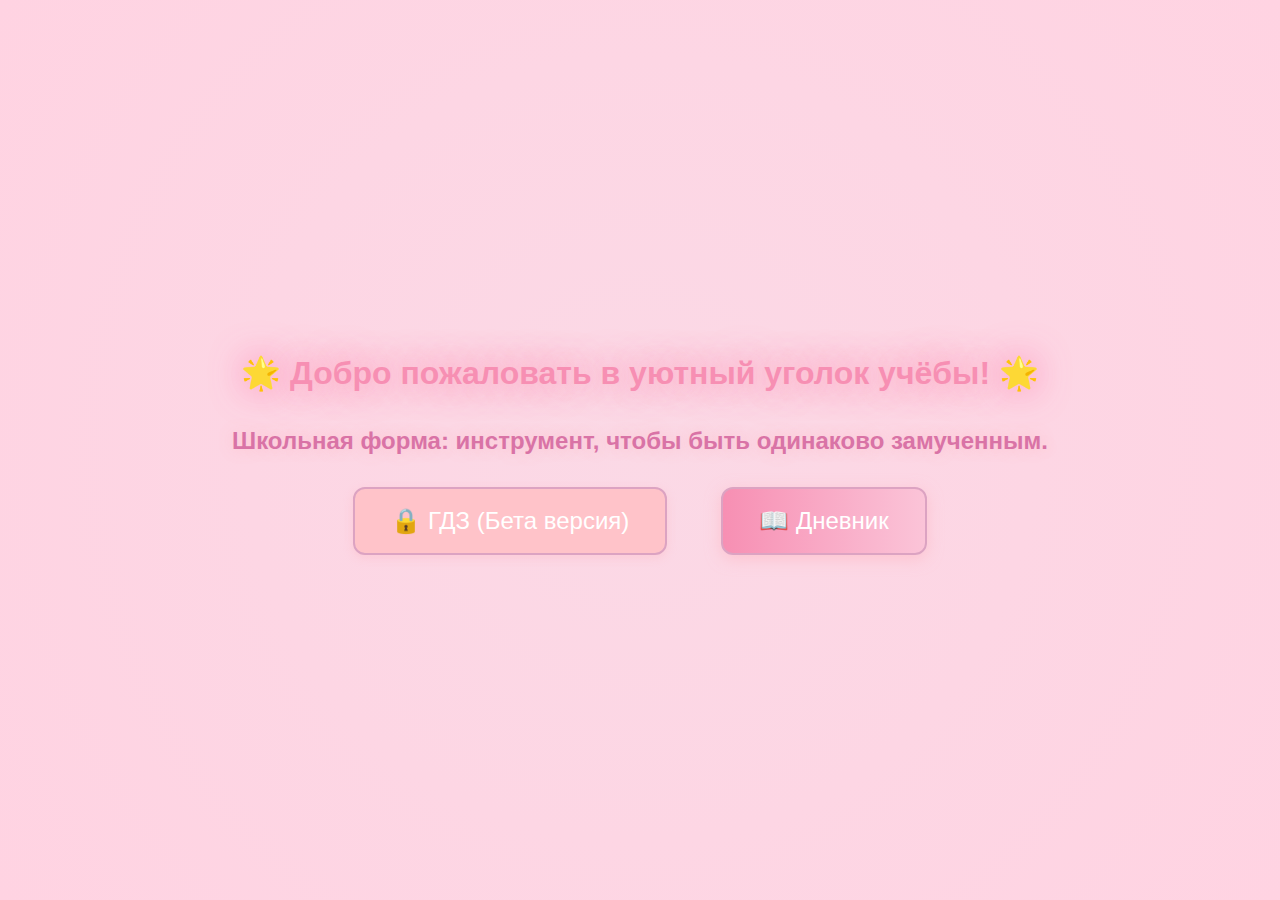
<file: index.html>
<!DOCTYPE html>
<html lang="en">
<head>
    <meta charset="UTF-8">
    <meta name="viewport" content="width=device-width, initial-scale=1.0">
    <title>🌸 Няшный дневник</title>
    <link rel="stylesheet" href="styles.css">
    <script>
        // Рандомные мемы
        const memes = [
    "Учёба как сериал — всегда ждёшь следующей серии, но не хочешь смотреть.",
    "Если не можешь найти время на отдых, найди время на мемы! 🤪",
    "Школьный дневник: лучшая книга ужасов! 📚😱",
    "Терпение — это когда учитель снова не проверил домашку.",
    "Слово 'зачёт' звучит лучше, чем 'пересдача'.",
    "Когда пришёл на урок, но забыл мозги дома. 🧠🏠",
    "Учёба — это просто сон с препятствиями. 😴",
    "На перемене ты король, а на уроке — просто статист.",
    "Алгебра: привет, я тут, чтобы сломать твою логику.",
    "Химия учит нас одному: если не сработало, добавь ещё реактива! 🧪🔥",
    "Тот самый момент, когда ручка закончилась на экзамене... 😭",
    "Математика — это искусство притворяться, что цифры имеют смысл.",
    "Школьная столовая: вход бесплатный, выход — по расписанию.",
    "Когда физика не работает, значит, ты не виноват.",
    "Мечта каждого ученика — бесконечная перемена! ⏰",
    "Домашка: вроде сделано, а учитель всё равно недоволен.",
    "Кто рано встаёт, тот хочет спать на первой парте. 🛌",
    "Твой мозг в пятницу: 'Каникулы уже начались?'",
    "Звонок для всех, кроме учителя!",
    "Оценки — не главное. Главное, чтобы тебя потом в столовке узнали. 🍽️",
    "ГДЗ: помощь всем, кто в беде! 😅",
    "Лучший ответ на уроке: 'Это было в прошлой теме'.",
    "Информатика: или ты с компом, или комп с тобой. 💻",
    "Когда учитель спрашивает, а ты забываешь своё имя. 🫠",
    "Школьная форма: инструмент, чтобы быть одинаково замученным.",
    "История: все ошибки предков на одном уроке.",
    "География учит нас тому, что мы всё равно будем сидеть дома. 🌍",
    "Когда в тесте 4 варианта, а правильного всё равно нет.",
    "Мемы — это жизненная необходимость, как перемена.",
    "Успешный школьник — это миф. 😂",
    "Экзамены как дождь: внезапно и всем не по нраву. 🌧️",
    "Учитель всегда прав, но ты можешь попробовать поспорить... если смелый.",
    "Когда накануне контрольной ты всё ещё ищешь учебник.",
    "Школьная жизнь: время учёбы, время мемов!",
    "Когда списал, но всё равно получил меньше, чем автор.",
    "Спортзал: место, где учитель сильнее, чем физика.",
    "Энергия студентов напрямую зависит от температуры столовки.",
    "Кто последний в очереди к доске? Надеюсь, не я!",
    "Когда тебя похвалили за домашку, а ты её не делал. 😎",
    "Лучший урок — это последний урок.",
    "Идеальный график: 6 перемен и 1 урок.",
    "Каникулы — это подарок, который ждёшь весь год. 🎁",
    "Почему мы учим химические формулы, если я даже рецепт борща не знаю?",
    "На контрольной ты не ученик, а профессиональный телепат.",
    "Дневник знает всё, даже если ты забыл.",
    "Если думаешь, что сложно, подожди экзаменов!",
    "Когда учитель говорит 'повторим', это звучит как угроза.",
    "Математика: единственное место, где решать проблемы — это буквально.",
    "Перемены — наше всё. Уроки — не наше всё.",
    "Почему сдавать домашку сложнее, чем её делать?",
    "На уроке: сидишь тихо, но учитель всё равно подозревает неладное.",
    "Когда начал учить, а уже конец каникул...",
    "Пятница — лучший учитель. Она напоминает, что ты устал. 😩",
    "Лучшее чувство в мире — это когда контрольную отменили.",
    "История напоминает нам, что раньше было ещё хуже.",
    "Уроки — это игра на выживание, но без сохранений.",
    "Понедельник как страшный сон, который повторяется каждую неделю. 😱",
    "Когда учитель объясняет, а ты уже в астрале.",
    "Кто понял, как решить задачу, тот получит 12 баллов… во сне."
];

        
        // Добавляем случайный мем
        document.addEventListener("DOMContentLoaded", () => {
            const memeText = document.querySelector(".meme-text");
            const randomMeme = memes[Math.floor(Math.random() * memes.length)];
            memeText.textContent = randomMeme;
        });
    </script>
</head>
<body class="soft-pink-vibes">
    <div class="container centered">
        <!-- Заголовок с анимацией -->
        <h1 class="soft-header animated-header">🌟 Добро пожаловать в уютный уголок учёбы! 🌟</h1>
        
        <!-- Рандомный мем -->
        <h2 class="meme-text"></h2>
        
        <!-- Кнопки -->
        <div class="buttons soft-buttons animated-buttons">
            <a href="dhw.html"><button class="disabled soft-btn">🔒 ГДЗ (Бета версия)</button></a>
            <a href="diary.html">
                <button class="active soft-btn">📖 Дневник</button>
            </a>
        </div>
    </div>
</body>
</html>
</file>
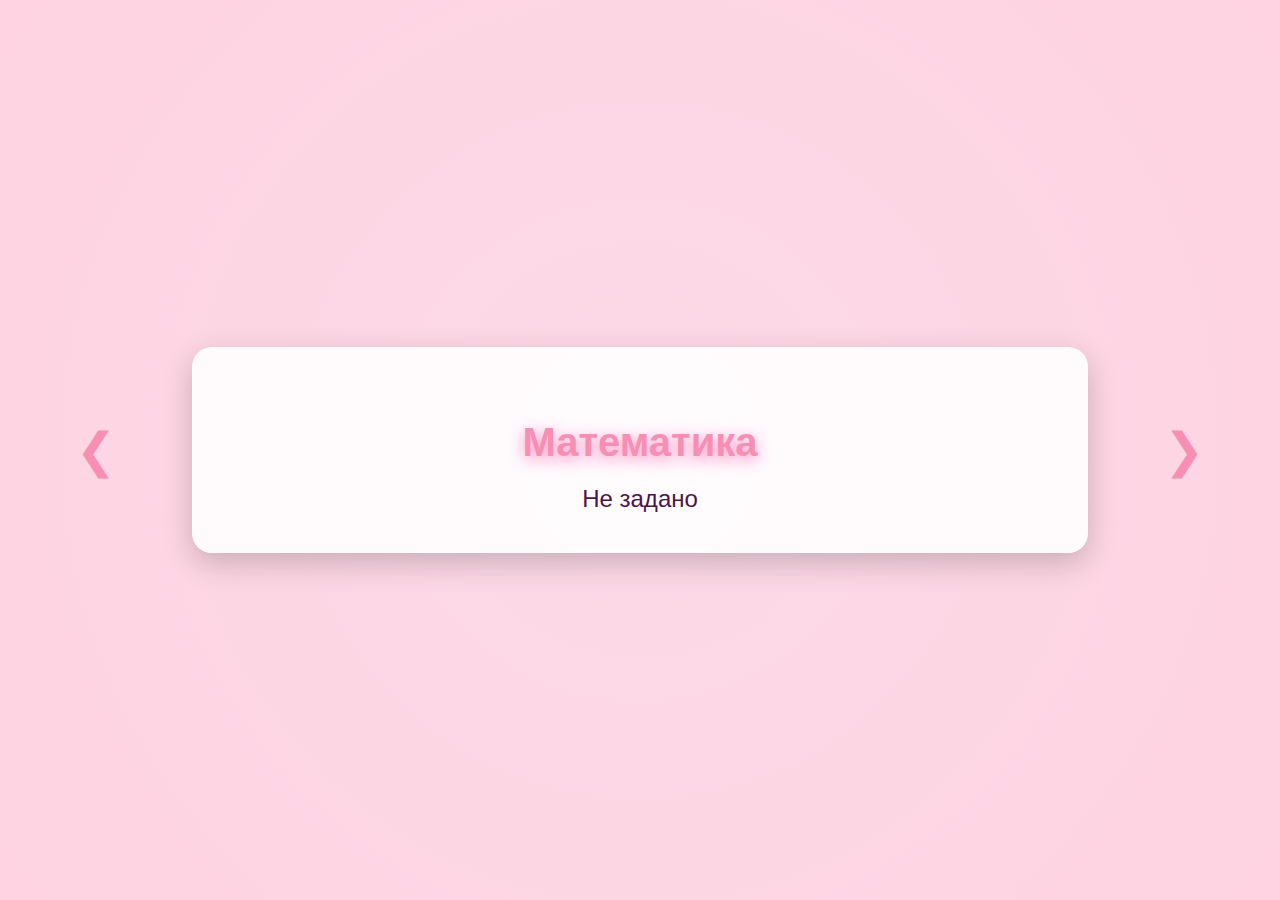
<file: dhw.html>
<!DOCTYPE html>
<html lang="ru">
<head>
    <meta charset="UTF-8">
    <meta name="viewport" content="width=device-width, initial-scale=1.0">
    <title>ГДЗ</title>
    <link rel="stylesheet" href="style.css">
</head>
<body class="soft-pink-vibes">
    <div class="container centered">
        <div class="gdz-panel-wrapper">
            <div class="arrow-container" id="prev-arrow-container">
                <span class="arrow" id="prev-arrow">&#10094;</span>
            </div>
            <div class="gdz-panel" id="gdz-panel">
                <h2 class="gdz-subject" id="subject-title">Математика</h2>
                <div class="gdz-homework" id="homework-content">Не задано
                </div>
            </div>
            <div class="arrow-container" id="next-arrow-container">
                <span class="arrow" id="next-arrow">&#10095;</span>
            </div>
        </div>
    </div>
    <script src="script.js"></script>
</body>
</html>
</file>
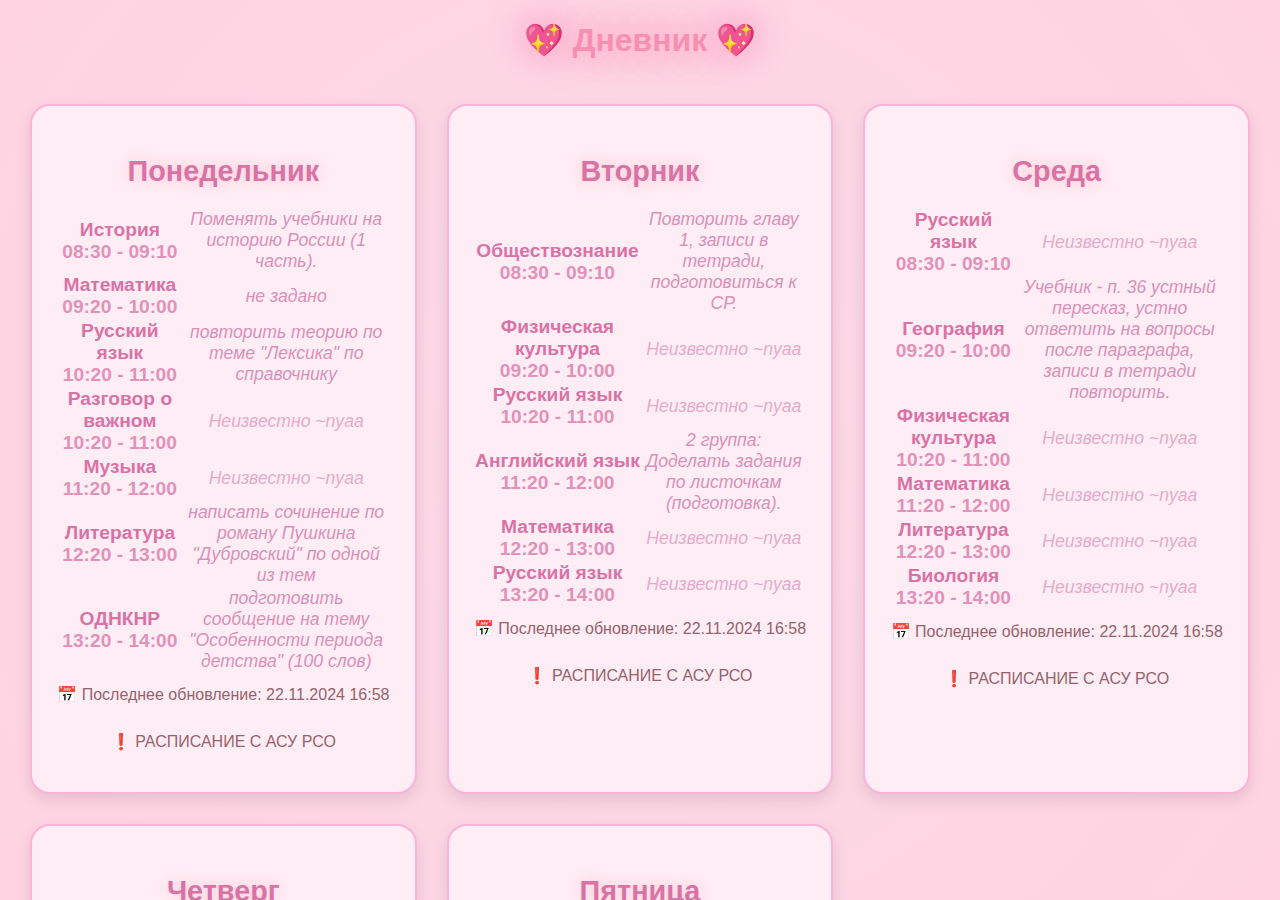
<file: diary.html>
<!DOCTYPE html>
<html lang="en">
<head>
    <meta charset="UTF-8">
    <meta name="viewport" content="width=device-width, initial-scale=1.0">
    <title>📖 Няшный дневник</title>
    <link rel="stylesheet" href="styles.css">
</head>
<body class="soft-pink-vibes">
    <div class="container centered">
        <h1 class="soft-header animated-header">💖 Дневник 💖</h1>
        <div class="schedule animated-schedule">
            <div class="day-panel animated-panel">
                <h2 style="text-align: center;">Понедельник</h2>
                <table style="text-align: center;">
                    <tbody>
                        <tr>
                            <td class="subject">История<br><span class="time">08:30 - 09:10</span></td>
                            <td class="homework" data-placeholder="Неизвестно ~nyaa">Поменять учебники на историю России (1 часть).</td>

                        </tr>
                        <tr>
                            <td class="subject">Математика<br><span class="time">09:20 - 10:00</span></td>
                            <td class="homework" data-placeholder="Неизвестно ~nyaa">не задано</td>

                        </tr>
                        <tr>
                            <td class="subject">Русский язык<br><span class="time">10:20 - 11:00</span></td>
                            <td class="homework" data-placeholder="Неизвестно ~nyaa">повторить теорию по теме "Лексика" по справочнику</td>

                        </tr>
                        <tr>
                            <td class="subject">Разговор о важном<br><span class="time">10:20 - 11:00</span></td>
                            <td class="homework" data-placeholder="Неизвестно ~nyaa"></td>

                        </tr>
                        <tr>
                            <td class="subject">Музыка<br><span class="time">11:20 - 12:00</span></td>
                            <td class="homework" data-placeholder="Неизвестно ~nyaa"></td>

                        </tr>
                        <tr>
                            <td class="subject">Литература<br><span class="time">12:20 - 13:00</span></td>
                            <td class="homework" data-placeholder="Неизвестно ~nyaa">написать сочинение по роману Пушкина "Дубровский" по одной из тем</td>

                        </tr>
                        <tr>
                            <td class="subject">ОДНКНР<br><span class="time">13:20 - 14:00</span></td>
                            <td class="homework" data-placeholder="Неизвестно ~nyaa">подготовить сообщение на тему "Особенности периода детства" (100 слов)</td>

                        </tr>
                    </tbody>
                </table>
                <p class="update-info" style="text-align: center;">📅 Последнее обновление: 22.11.2024 16:58</p>
                <p class="update-info" style="text-align: center;">❗ РАСПИСАНИЕ С АСУ РСО</p>
            </div>
            <div class="day-panel animated-panel">
                <h2 style="text-align: center;">Вторник
                </h2>
                <table style="text-align: center;">
                    <tbody>
                        <tr>
                            <td class="subject">Обществознание<br><span class="time">08:30 - 09:10</span></td>
                            <td class="homework" data-placeholder="Неизвестно ~nyaa">Повторить главу 1, записи в тетради, подготовиться к СР.</td>

                        </tr>
                        <tr>
                            <td class="subject">Физическая культура<br><span class="time">09:20 - 10:00</span></td>
                            <td class="homework" data-placeholder="Неизвестно ~nyaa"></td>

                        </tr>
                        <tr>
                            <td class="subject">Русский язык<br><span class="time">10:20 - 11:00</span></td>
                            <td class="homework" data-placeholder="Неизвестно ~nyaa"></td>

                        </tr>
                        <tr>
                            <td class="subject">Английский язык<br><span class="time">11:20 - 12:00</span></td>
                            <td class="homework" data-placeholder="Неизвестно ~nyaa">2 группа: Доделать задания по листочкам (подготовка).</td>

                        </tr>
                        <tr>
                            <td class="subject">Математика<br><span class="time">12:20 - 13:00</span></td>
                            <td class="homework" data-placeholder="Неизвестно ~nyaa"></td>

                        </tr>
                        <tr>
                            <td class="subject">Русский язык<br><span class="time">13:20 - 14:00</span></td>
                            <td class="homework" data-placeholder="Неизвестно ~nyaa"></td>

                        </tr>
                    </tbody>
                </table>
                <p class="update-info" style="text-align: center;">📅 Последнее обновление: 22.11.2024 16:58</p>
                <p class="update-info" style="text-align: center;">❗ РАСПИСАНИЕ С АСУ РСО</p>
            </div>
            <div class="day-panel animated-panel">
                <h2 style="text-align: center;">Среда
                </h2>
                <table style="text-align: center;">
                    <tbody>
                        <tr>
                            <td class="subject">Русский язык<br><span class="time">08:30 - 09:10</span></td>
                            <td class="homework" data-placeholder="Неизвестно ~nyaa"></td>

                        </tr>
                        <tr>
                            <td class="subject">География<br><span class="time">09:20 - 10:00</span></td>
                            <td class="homework" data-placeholder="Неизвестно ~nyaa">Учебник - п. 36 устный пересказ, устно ответить на вопросы после параграфа, записи в тетради повторить.</td>

                        </tr>
                        <tr>
                            <td class="subject">Физическая культура<br><span class="time">10:20 - 11:00</span></td>
                            <td class="homework" data-placeholder="Неизвестно ~nyaa"></td>

                        </tr>
                        <tr>
                            <td class="subject">Математика<br><span class="time">11:20 - 12:00</span></td>
                            <td class="homework" data-placeholder="Неизвестно ~nyaa"></td>

                        </tr>
                        <tr>
                            <td class="subject">Литература<br><span class="time">12:20 - 13:00</span></td>
                            <td class="homework" data-placeholder="Неизвестно ~nyaa"></td>

                        </tr>
                        <tr>
                            <td class="subject">Биология<br><span class="time">13:20 - 14:00</span></td>
                            <td class="homework" data-placeholder="Неизвестно ~nyaa"></td>

                        </tr>
                    </tbody>
                </table>
                <p class="update-info" style="text-align: center;">📅 Последнее обновление: 22.11.2024 16:58</p>
                <p class="update-info" style="text-align: center;">❗ РАСПИСАНИЕ С АСУ РСО</p>
            </div>
            <div class="day-panel animated-panel">
                <h2 style="text-align: center;">Четверг
                </h2>
                <table style="text-align: center;">
                    <tbody>
                        <tr>
                            <td class="subject">Математика<br><span class="time">08:30 - 09:10</span></td>
                            <td class="homework" data-placeholder="Неизвестно ~nyaa"></td>

                        </tr>
                        <tr>
                            <td class="subject">Русский<br><span class="time">09:20 - 10:00</span></td>
                            <td class="homework" data-placeholder="Неизвестно ~nyaa"></td>

                        </tr>
                        <tr>
                            <td class="subject">Изобразительное исскуство<br><span class="time">10:20 - 11:00</span></td>
                            <td class="homework" data-placeholder="Неизвестно ~nyaa">Принести гуашь и материалы для изобразительного творчеств</td>

                        </tr>
                        <tr>
                            <td class="subject">Английский язык<br><span class="time">11:20 - 12:00</span></td>
                            <td class="homework" data-placeholder="Неизвестно ~nyaa"></td>

                        </tr>
                        <tr>
                            <td class="subject">Труды ☠<br><span class="time">12:20 - 13:00</span></td>
                            <td class="homework" data-placeholder="Неизвестно ~nyaa"></td>

                        </tr>
                        <tr>
                            <td class="subject">Россия - мои горизонты<br><span class="time">13:20 - 14:00</span></td>
                            <td class="homework" data-placeholder="Неизвестно ~nyaa"></td>

                        </tr>
                        <tr>
                            <td class="subject">Труды ☠<br><span class="time">13:20 - 14:00</span></td>
                            <td class="homework" data-placeholder="Неизвестно ~nyaa"></td>

                        </tr>
                    </tbody>
                </table>
                <p class="update-info" style="text-align: center;">📅 Последнее обновление: 22.11.2024 16:58</p>
                <p class="update-info" style="text-align: center;">❗ РАСПИСАНИЕ С АСУ РСО</p>
            </div>
            <div class="day-panel animated-panel">
                <h2 style="text-align: center;">Пятница
                </h2>
                <table style="text-align: center;">
                    <tbody>
                        <tr>
                            <td class="subject">Физическая культура<br><span class="time">08:30 - 09:10</span></td>
                            <td class="homework" data-placeholder="Неизвестно ~nyaa"></td>

                        </tr>
                        <tr>
                            <td class="subject">Математика<br><span class="time">09:20 - 10:00</span></td>
                            <td class="homework" data-placeholder="Неизвестно ~nyaa"></td>

                        </tr>
                        <tr>
                            <td class="subject">Русский язык<br><span class="time">10:20 - 11:00</span></td>
                            <td class="homework" data-placeholder="Неизвестно ~nyaa"></td>

                        </tr>
                        <tr>
                            <td class="subject">Литература<br><span class="time">11:20 - 12:00</span></td>
                            <td class="homework" data-placeholder="Неизвестно ~nyaa"></td>

                        </tr>
                        <tr>
                            <td class="subject">Английский язык<br><span class="time">12:20 - 13:00</span></td>
                            <td class="homework" data-placeholder="Неизвестно ~nyaa"></td>

                        </tr>
                        <tr>
                            <td class="subject">История<br><span class="time">13:20 - 14:00</span></td>
                            <td class="homework" data-placeholder="Неизвестно ~nyaa">стр 6-8 пересказ, выучить записи в тетради</td>

                        </tr>
                    </tbody>
                </table>
                <p class="update-info" style="text-align: center;">📅 Последнее обновление: 22.11.2024 16:58</p>
                <p class="update-info" style="text-align: center;">❗ РАСПИСАНИЕ С АСУ РСО</p>
            </div>
        </div>
    </div>
</body>
</html>
</file>
<file: styles.css>
/* === Основные настройки === */
body.soft-pink-vibes {
    background: radial-gradient(circle at center, #fbd9e6, #ffd3e2);
    color: #4a154b;
    font-family: 'Poppins', sans-serif;
    margin: 0;
    padding: 0;
    animation: fadeIn 2s ease-in-out, shimmerEffect 8s infinite;
}

/* === Центрирование контейнера === */
.container.centered {
    display: flex;
    flex-direction: column;
    align-items: center;
    justify-content: center;
    height: 100vh;
}

/* === Заголовки === */
h1, h2 {
    text-align: center;
    font-weight: 600;
    text-shadow: 0 0 15px rgba(255, 192, 203, 0.9);
    margin-bottom: 20px;
}

h1.soft-header {
    font-size: 2em;
    text-align: center;
    color: #f78fb3;
    text-shadow: 0 0 25px rgba(255, 192, 203, 0.9), 0 0 35px rgba(255, 105, 180, 0.7);
    animation: textGlow 3s infinite alternate-reverse;
    margin-bottom: 15px;
}

h2 {
    font-size: 1.8em;
    color: #d973a6;
}

.meme-text {
    font-size: 1.5em;
    text-align: center;
    color: #d973a6;
    animation: bounceIn 1.5s ease-out, wiggleEffect 5s infinite;
}

/* === Кнопки === */
.buttons {
    display: flex;
    justify-content: center;
    gap: 30px;
}

.soft-btn {
    margin: 12px;
    padding: 18px 36px;
    font-size: 1.5em;
    border: 2px solid #dca3c2;
    border-radius: 12px;
    background: transparent;
    color: #4a154b;
    cursor: pointer;
    transition: all 0.3s ease-in-out;
    animation: buttonWave 3s infinite;
    box-shadow: 0px 3px 10px rgba(255, 182, 193, 0.4);
}

button.active {
    background: linear-gradient(to right, #f78fb3, #fbc4d8);
    color: #fff;
    box-shadow: 0 4px 15px rgba(255, 182, 193, 0.6);
    animation: hoverPulse 1.5s infinite alternate-reverse;
}

button.disabled {
    background: #ffc3c9;
    color: #ffffff;
    cursor: pointer;
}

/* === Расписание === */
.schedule {
    display: grid;
    grid-template-columns: repeat(3, 1fr);
    gap: 30px;
    padding: 30px;
    overflow-x: auto;
    scrollbar-width: thin;
    scrollbar-color: #fbb3d9 transparent;
}

.day-panel {
    background-color: #ffedf5;
    border: 2px solid #fbb3d9;
    border-radius: 20px;
    padding: 25px;
    box-shadow: 0px 6px 15px rgba(0, 0, 0, 0.1);
    transition: transform 0.3s ease, box-shadow 0.3s ease;
    display: flex;
    flex-direction: column;
}

.day-panel:hover {
    transform: scale(1.05);
    box-shadow: 0px 12px 25px rgba(0, 0, 0, 0.2);
}

table {
    width: 100%;
    border-collapse: collapse;
}

.subject {
    font-weight: bold;
    color: #d973a6;
    font-size: 1.2em;
}

.time {
    font-size: 1em;
    color: #e292b9;
}

.homework {
    font-style: italic;
    color: #d991b8;
    font-size: 1.1em;
    animation: homeworkBounce 2s infinite alternate;
}

.homework:empty::before {
    content: attr(data-placeholder);
    font-style: italic;
    color: #d991b8;
    opacity: 0.7;
    font-weight: 500;
}

.update-info {
    margin-top: 12px;
    font-size: 1em;
    color: #94636b;
}

/* === Мобильная версия === */
@media (max-width: 768px) {
    .schedule {
        display: block;
        overflow-x: visible;
        overflow-y: auto;
        height: 100vh;
    }
    
    .day-panel {
        flex: 1 1 100%;
        max-width: none;
        margin-bottom: 20px;
    }
    
    .soft-btn {
        padding: 12px 24px;
        font-size: 1.1em;
    }
    
    .soft-header {
        font-size: 1.8em;
    }
}

/* === Анимации === */
@keyframes fadeIn {
    from { opacity: 0; }
    to { opacity: 1; }
}

@keyframes shimmerEffect {
    0% { background-position: -100%; }
    100% { background-position: 200%; }
}

@keyframes textGlow {
    from { text-shadow: 0 0 10px rgba(255, 182, 193, 0.5); }
    to { text-shadow: 0 0 30px rgba(255, 105, 180, 1); }
}

@keyframes buttonWave {
    0%, 100% { transform: scale(1); }
    50% { transform: scale(1.1); }
}

@keyframes bounceIn {
    0% { opacity: 0; transform: scale(0.5); }
    100% { opacity: 1; transform: scale(1); }
}

@keyframes hoverPulse {
    0% { transform: scale(1); }
    100% { transform: scale(1.1); }
}

@keyframes wiggleEffect {
    0%, 100% { transform: rotate(0); }
    25% { transform: rotate(2deg); }
    75% { transform: rotate(-2deg); }
}

@keyframes homeworkBounce {
    from { transform: translateY(0); }
    to { transform: translateY(-3px); }
}
</file>
<file: style.css>
/* === Основные настройки === */
body.soft-pink-vibes {
    background: radial-gradient(circle at center, #fbd9e6, #ffd3e2);
    color: #4a154b;
    font-family: 'Poppins', sans-serif;
    margin: 0;
    padding: 0;
    animation: fadeIn 2s ease-in-out;
    overflow-x: hidden;
}

/* === Центрирование контейнера === */
.container.centered {
    display: flex;
    flex-direction: column;
    align-items: center;
    justify-content: center;
    height: 100vh;
    padding: 0px;
}

/* === Панели ГДЗ === */
.gdz-panel-wrapper {
    display: flex;
    align-items: center;
    justify-content: space-between;
    width: 100%;
    max-width: 100%;
    height: 100%;
    position: relative;
    overflow: hidden;
}

.arrow-container {
    display: flex;
    align-items: center;
    justify-content: center;
    cursor: pointer;
    width: 15%;
}

.arrow {
    font-size: 3em;
    color: #f78fb3;
    transition: transform 0.3s ease, color 0.3s ease;
    user-select: none;
}

.arrow:hover {
    transform: scale(1.2);
    color: #ff69b4;
}

.gdz-panel {
    flex: 1;
    background: rgba(255, 255, 255, 0.9);
    border-radius: 20px;
    box-shadow: 0px 10px 30px rgba(0, 0, 0, 0.2);
    padding: 40px;
    text-align: center;
    position: relative;
    opacity: 1;
    transition: transform 0.4s ease, opacity 0.4s ease;
}

.gdz-subject {
    font-size: 2.5em;
    color: #f78fb3;
    margin-bottom: 20px;
    text-shadow: 0px 4px 15px rgba(255, 105, 180, 0.8);
}

.gdz-homework {
    font-size: 1.5em;
    color: #4a154b;
}

/* === Анимации панели === */
@keyframes slide-out-left {
    from { transform: translateX(0); opacity: 1; }
    to { transform: translateX(-100%); opacity: 0; }
}

@keyframes slide-out-right {
    from { transform: translateX(0); opacity: 1; }
    to { transform: translateX(100%); opacity: 0; }
}

@keyframes slide-in-left {
    from { transform: translateX(-100%); opacity: 0; }
    to { transform: translateX(0); opacity: 1; }
}

@keyframes slide-in-right {
    from { transform: translateX(100%); opacity: 0; }
    to { transform: translateX(0); opacity: 1; }
}

.slide-out-left {
    animation: slide-out-left 0.4s forwards;
}

.slide-out-right {
    animation: slide-out-right 0.4s forwards;
}

.slide-in-left {
    animation: slide-in-left 0.4s forwards;
}

.slide-in-right {
    animation: slide-in-right 0.4s forwards;
}

/* === Мобильная версия === */
@media (max-width: 768px) {
    .gdz-panel {
        padding: 20px;
    }

    .gdz-subject {
        font-size: 1.8em;
    }

    .gdz-homework {
        font-size: 1.2em;
    }

    .arrow {
        font-size: 2.5em;
    }

    .arrow-container {
        width: 10%;
    }
}
/* Класс для кнопки */
.action-button {
    background-color: #ff66b2; /* Розовый фон */
    color: white; /* Белый текст */
    font-size: 16px;
    padding: 10px 20px;
    border: none;
    border-radius: 25px; /* Круглые углы */
    cursor: pointer;
    transition: transform 0.3s ease, background-color 0.3s ease, box-shadow 0.3s ease;
    box-shadow: 0px 4px 15px rgba(255, 105, 180, 0.6); /* Тень для кнопки */
    font-family: 'Arial', sans-serif;
}

/* Эффект при наведении */
.action-button:hover {
    background-color: #ff3385; /* Темнее розовый при наведении */
    transform: scale(1.1); /* Увеличение кнопки при наведении */
    box-shadow: 0px 6px 20px rgba(255, 105, 180, 0.8); /* Увеличенная тень */
}

/* Эффект при нажатии */
.action-button:active {
    transform: scale(0.95); /* Уменьшение кнопки при нажатии */
    box-shadow: 0px 2px 10px rgba(255, 105, 180, 0.5); /* Легкая тень при нажатии */
}
</file>
